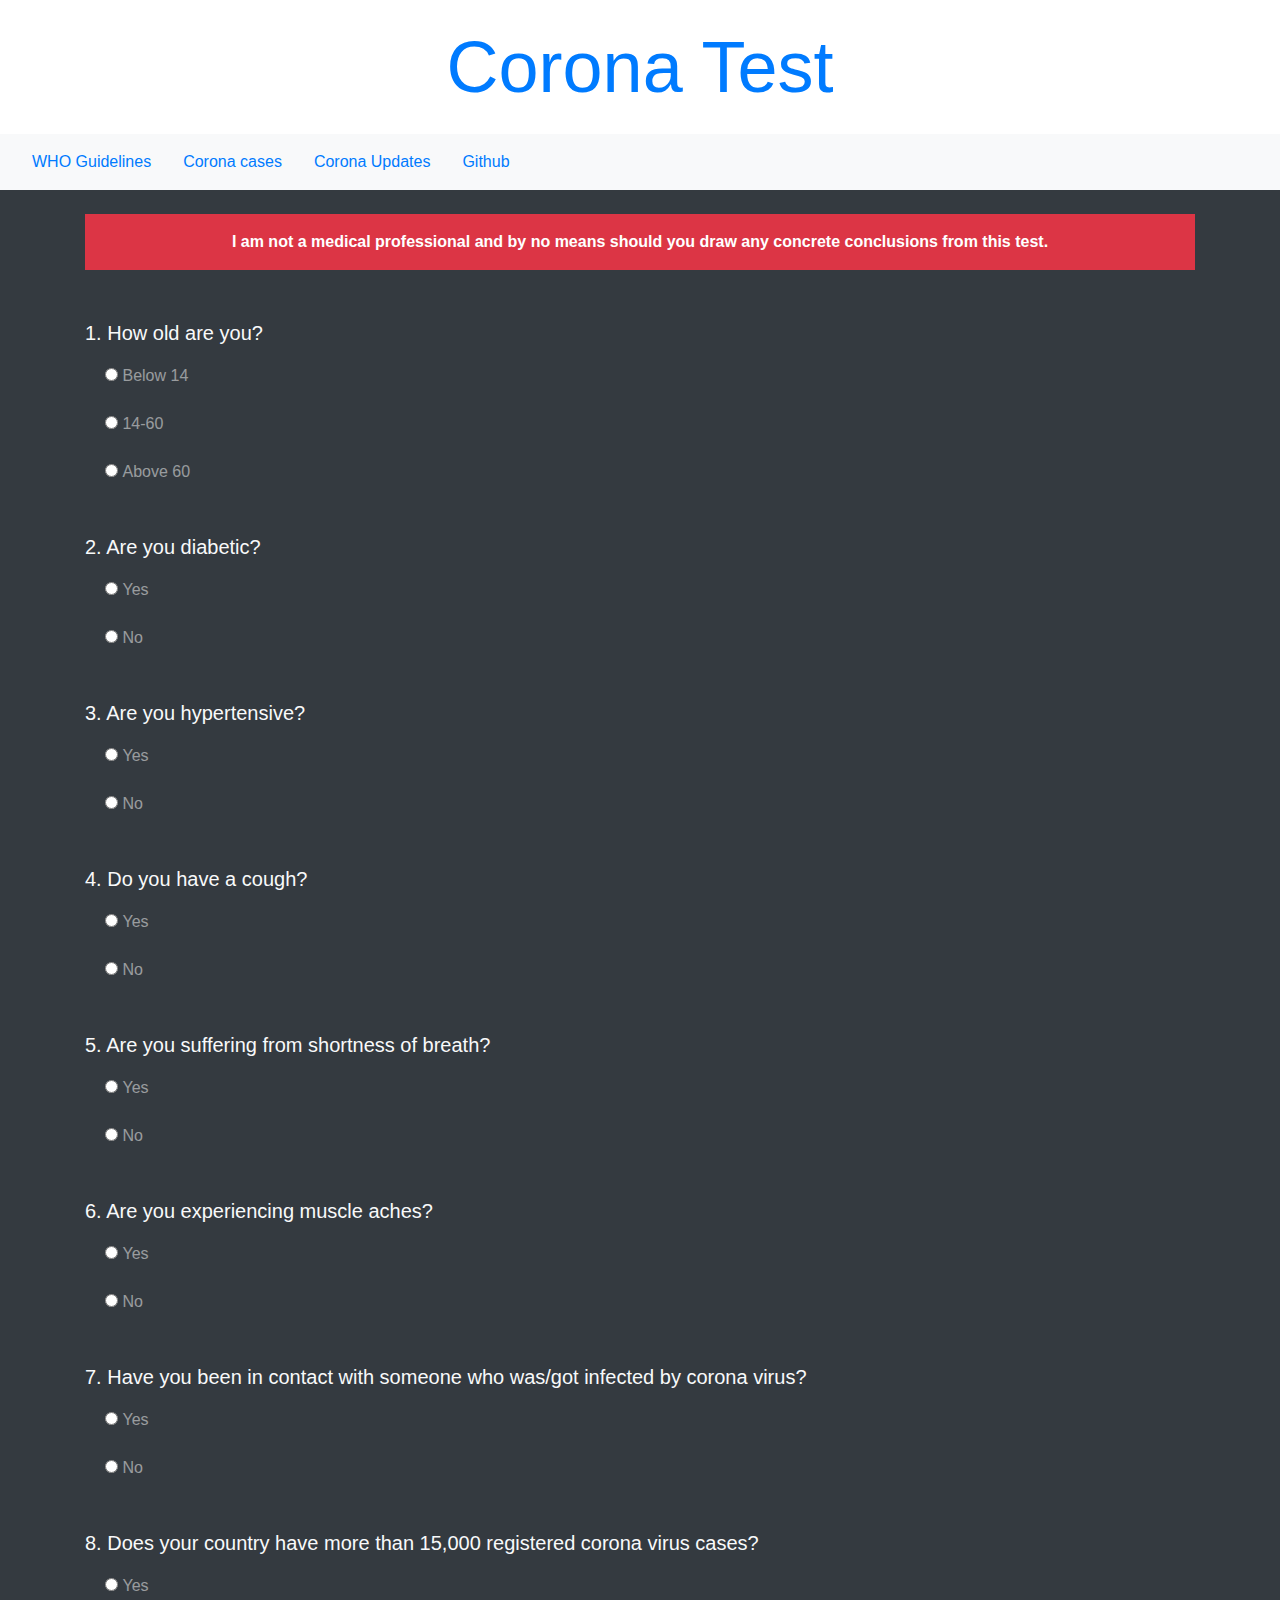
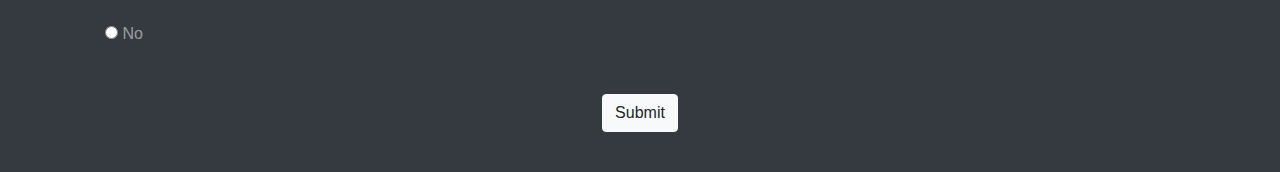
<file: index.html>
<html lang="en">
<head>
    <meta charset="UTF-8">
    <meta name="viewport" content="width=device-width, initial-scale=1.0">
    <meta name="description" content="Answer a bunch of questions to calculate your chances of being infected by the corona virus. Questions are based on World Health Organization's laid out symptoms list.">
    <link rel="stylesheet" href="https://stackpath.bootstrapcdn.com/bootstrap/4.4.1/css/bootstrap.min.css" integrity="sha384-Vkoo8x4CGsO3+Hhxv8T/Q5PaXtkKtu6ug5TOeNV6gBiFeWPGFN9MuhOf23Q9Ifjh" crossorigin="anonymous">
    <link rel="stylesheet" href="css/styles.css">
    <link rel="apple-touch-icon" sizes="180x180" href="favicon/apple-touch-icon.png">
    <link rel="icon" type="image/png" sizes="32x32" href="favicon/favicon-32x32.png">
    <link rel="icon" type="image/png" sizes="16x16" href="favicon/favicon-16x16.png">
    <link rel="manifest" href="favicon/site.webmanifest">
    <title>Am I infected?</title>
</head>
<body>
    <div class="intro padding-top-3 padding-bottom-2 bg-white text-center">
        <div class="container">
            <h2 class="text-primary display-3 my-4">Corona Test</h2>
        </div>
    </div>
    <div class="result py-4 d-none bg-light text-center">
        <div class="container lead">
          <h2 class="text-primary display-3 my-4"><span class="text-primary display-3 p-3">0%</span> Chances</h2>
          <p class="text-info"><a href="result">Click here to see what your result means.</a></p>
        </div>
      </div>
    <div>
        <nav class="navbar navbar-expand-lg bg-light">
            <a href="https://www.who.int/emergencies/diseases/novel-coronavirus-2019/advice-for-public" class="nav-link" target="_blank" rel="noreferrer"><div>WHO Guidelines</div></a>
            <a href="https://ncov2019.live" class="nav-link" target="_blank" rel="noreferrer"><div>Corona cases</div></a>
            <a href="https://edition.cnn.com/world/live-news/coronavirus-pandemic-04-23-20-intl/index.html" class="nav-link" target="_blank" rel="noreferrer"><div>Corona Updates</div></a>
            <a href="https://github.com/rohanlodhi/amiinfected" class="nav-link" target="_blank" rel="noreferrer"><div">Github</div></a>
        </nav>
        <div class="popup-wrapper">

            <div class="popup">
              <div class="popup-close">x</div><br>
              <div class="popup-content">
                <h3>Severe Symptoms</h3><br>
                <p class="text-danger font-weight-bold font-italic">I would suggest contacting a doctor now.</p>
              </div>
            </div>
    </div>

    <div class="quiz py-4 bg-dark">
        <div class="container">
            <p class="font-weight-bold p-3 mb-2 bg-danger text-white text-center"> I am not a medical professional and by no means should you draw any concrete conclusions from this test.</p>
            <form action="" class="quiz-form text-light">
                <div class="my-5">
                    <p class="lead font-weight-normal">1. How old are you?</p>
                    <div class="form-check my-2 text-white-50">
                        <input type="radio" name="age" value="A">  
                        <label class="form-check-label">Below 14</label><br><br>      
                        <input type="radio" name="age" value="B">  
                        <label class="form-check-label">14-60</label><br><br>  
                        <input type="radio" name="age" value="C">  
                        <label class="form-check-label">Above 60</label>              
                    </div>
                </div>
                <div class="my-5">
                    <p class="lead font-weight-normal">2. Are you diabetic?</p>
                    <div class="form-check my-2 text-white-50">
                        <input type="radio" name="q1" value="A">  
                        <label class="form-check-label">Yes</label><br><br>      
                        <input type="radio" name="q1" value="B">  
                        <label class="form-check-label">No</label>            
                    </div>
                </div>
                <div class="my-5">
                    <p class="lead font-weight-normal">3. Are you hypertensive?</p>
                    <div class="form-check my-2 text-white-50">
                        <input type="radio" name="q2" value="A">  
                        <label class="form-check-label">Yes</label><br><br>      
                        <input type="radio" name="q2" value="B">  
                        <label class="form-check-label">No</label>            
                    </div>
                </div>
                <div class="my-5">
                    <p class="lead font-weight-normal">4. Do you have a cough?</p>
                    <div class="form-check my-2 text-white-50">
                        <input type="radio" name="q3" value="A">  
                        <label class="form-check-label">Yes</label><br><br>      
                        <input type="radio" name="q3" value="B">  
                        <label class="form-check-label">No</label>            
                    </div>
                </div>
                <div class="my-5">
                    <p class="lead font-weight-normal">5. Are you suffering from shortness of breath?</p>
                    <div class="form-check my-2 text-white-50">
                        <input type="radio" name="q4" value="A">  
                        <label class="form-check-label">Yes</label><br><br>      
                        <input type="radio" name="q4" value="B">  
                        <label class="form-check-label">No</label>            
                    </div>
                </div>
                <div class="my-5">
                    <p class="lead font-weight-normal">6. Are you experiencing muscle aches?</p>
                    <div class="form-check my-2 text-white-50">
                        <input type="radio" name="q5" value="A">  
                        <label class="form-check-label">Yes</label><br><br>      
                        <input type="radio" name="q5" value="B">  
                        <label class="form-check-label">No</label>            
                    </div>
                </div>
                <div class="my-5">
                    <p class="lead font-weight-normal">7. Have you been in contact with someone who was/got infected by corona virus?</p>
                    <div class="form-check my-2 text-white-50">
                        <input type="radio" name="q6" value="A">  
                        <label class="form-check-label">Yes</label><br><br>      
                        <input type="radio" name="q6" value="B">  
                        <label class="form-check-label">No</label>            
                    </div>
                </div>
                <div class="my-5">
                    <p class="lead font-weight-normal">8. Does your country have more than 15,000 registered corona virus cases?</p>
                    <div class="form-check my-2 text-white-50">
                        <input type="radio" name="q7" value="A">  
                        <label class="form-check-label">Yes</label><br><br>     
                        <input type="radio" name="q7" value="B">  
                        <label class="form-check-label">No</label>            
                    </div>
                </div>
                <div class="text-center" id="button">
                    <input type="submit" class="btn btn-light">
                </div>
            </form>

        </div>
    </div>
    <script src="js/app.js"></script>
</body>
</html>
</file>
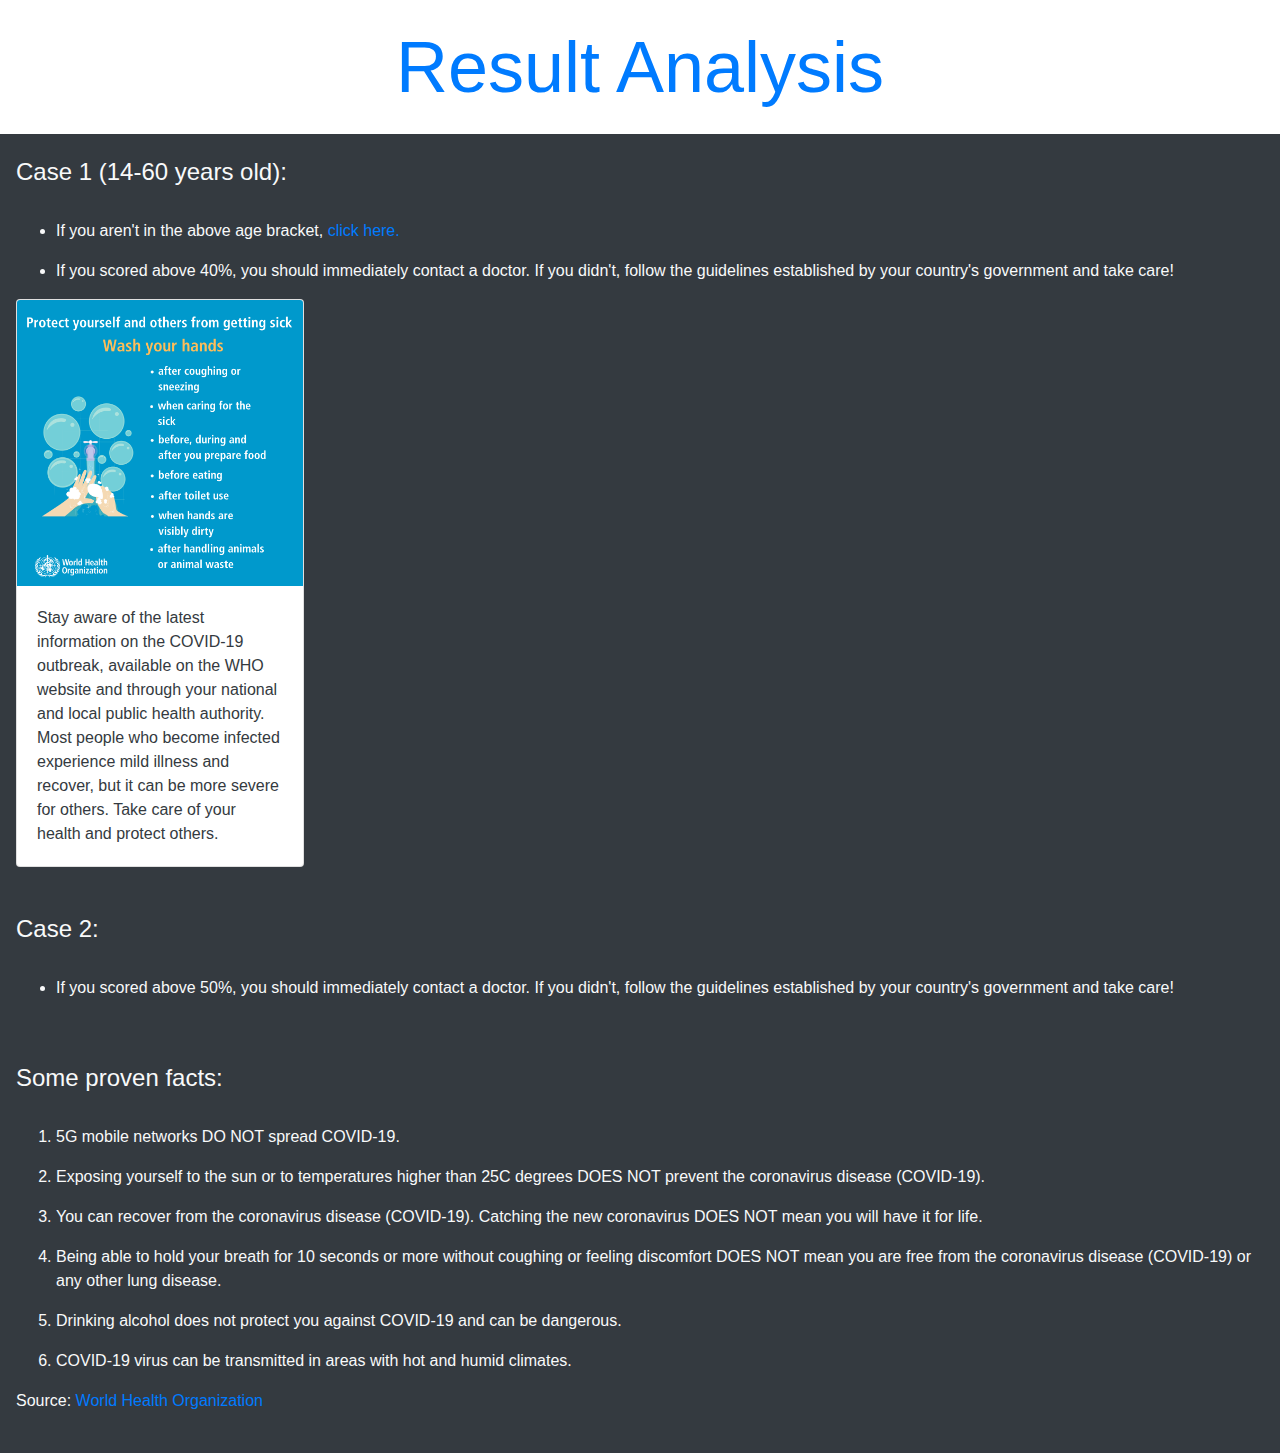
<file: result/index.html>
<html lang="en">
<head>
    <meta charset="UTF-8">
    <meta name="viewport" content="width=device-width, initial-scale=1.0">
    <link rel="stylesheet" href="https://stackpath.bootstrapcdn.com/bootstrap/4.4.1/css/bootstrap.min.css" integrity="sha384-Vkoo8x4CGsO3+Hhxv8T/Q5PaXtkKtu6ug5TOeNV6gBiFeWPGFN9MuhOf23Q9Ifjh" crossorigin="anonymous">
    <link rel="apple-touch-icon" sizes="180x180" href="../favicon/apple-touch-icon.png">
    <link rel="icon" type="image/png" sizes="32x32" href="../favicon/favicon-32x32.png">
    <link rel="icon" type="image/png" sizes="16x16" href="../favicon/favicon-16x16.png">
    <link rel="manifest" href="../favicon/site.webmanifest">
    <title>Result Analysis</title>
</head>
<body>
    <div class="intro padding-top-3 padding-bottom-2 bg-white text-center">
        <div class="container">
            <h1 class="text-primary display-3 my-4">Result Analysis</h1>
        </div>
    </div>
    <div class="py-4 text-light text-left bg-dark pl-3">
        <h4>Case 1 (14-60 years old):</h4><br>
        <ul>
            <li><p>If you aren't in the above age bracket, <a href="#case2">click here.</a></p></li>
            <li><p>If you scored above 40%, you should immediately contact a doctor. If you didn't, follow the guidelines established by your country's government and take care!</p></li>
        </ul>
        <div class="card" style="width: 18rem;">
            <img src="../imgs/awareness.png" class="card-img-top" alt="Follow guidelines">
            <div class="card-body">
              <p class="card-text text-dark">Stay aware of the latest information on the COVID-19 outbreak, available on the WHO website and through your national and local public health authority. Most people who become infected experience mild illness and recover, but it can be more severe for others. Take care of your health and protect others.</p>
            </div>
          </div>
        <br><br>
        <a id="case2"></a><h4>Case 2: </h4><br>
        <ul>
            <li><p>If you scored above 50%, you should immediately contact a doctor. If you didn't, follow the guidelines established by your country's government and take care!</p></li>
        </ul>
        
        <br><br><h4>Some proven facts:</h4><br>
        <ol>
            <li><p>5G mobile networks DO NOT spread COVID-19.</p></li>
            <li><p>Exposing yourself to the sun or to temperatures higher than 25C degrees DOES NOT prevent the coronavirus disease (COVID-19).</p></li>
            <li><p>You can recover from the coronavirus disease (COVID-19). Catching the new coronavirus DOES NOT mean you will have it for life.</p></li>
            <li><p>Being able to hold your breath for 10 seconds or more without coughing or feeling discomfort DOES NOT mean you are free from the coronavirus disease (COVID-19) or any other lung disease.</p></li>
            <li><p>Drinking alcohol does not protect you against COVID-19 and can be dangerous.</p></li>
            <li><p>COVID-19 virus can be transmitted in areas with hot and humid climates.</p></li>
        </ol>
        <p>Source: <a href="https://www.who.int/emergencies/diseases/novel-coronavirus-2019/advice-for-public/myth-busters" rel="noreferrer">World Health Organization</a></p>
    </div>
</body>
</html>
</file>
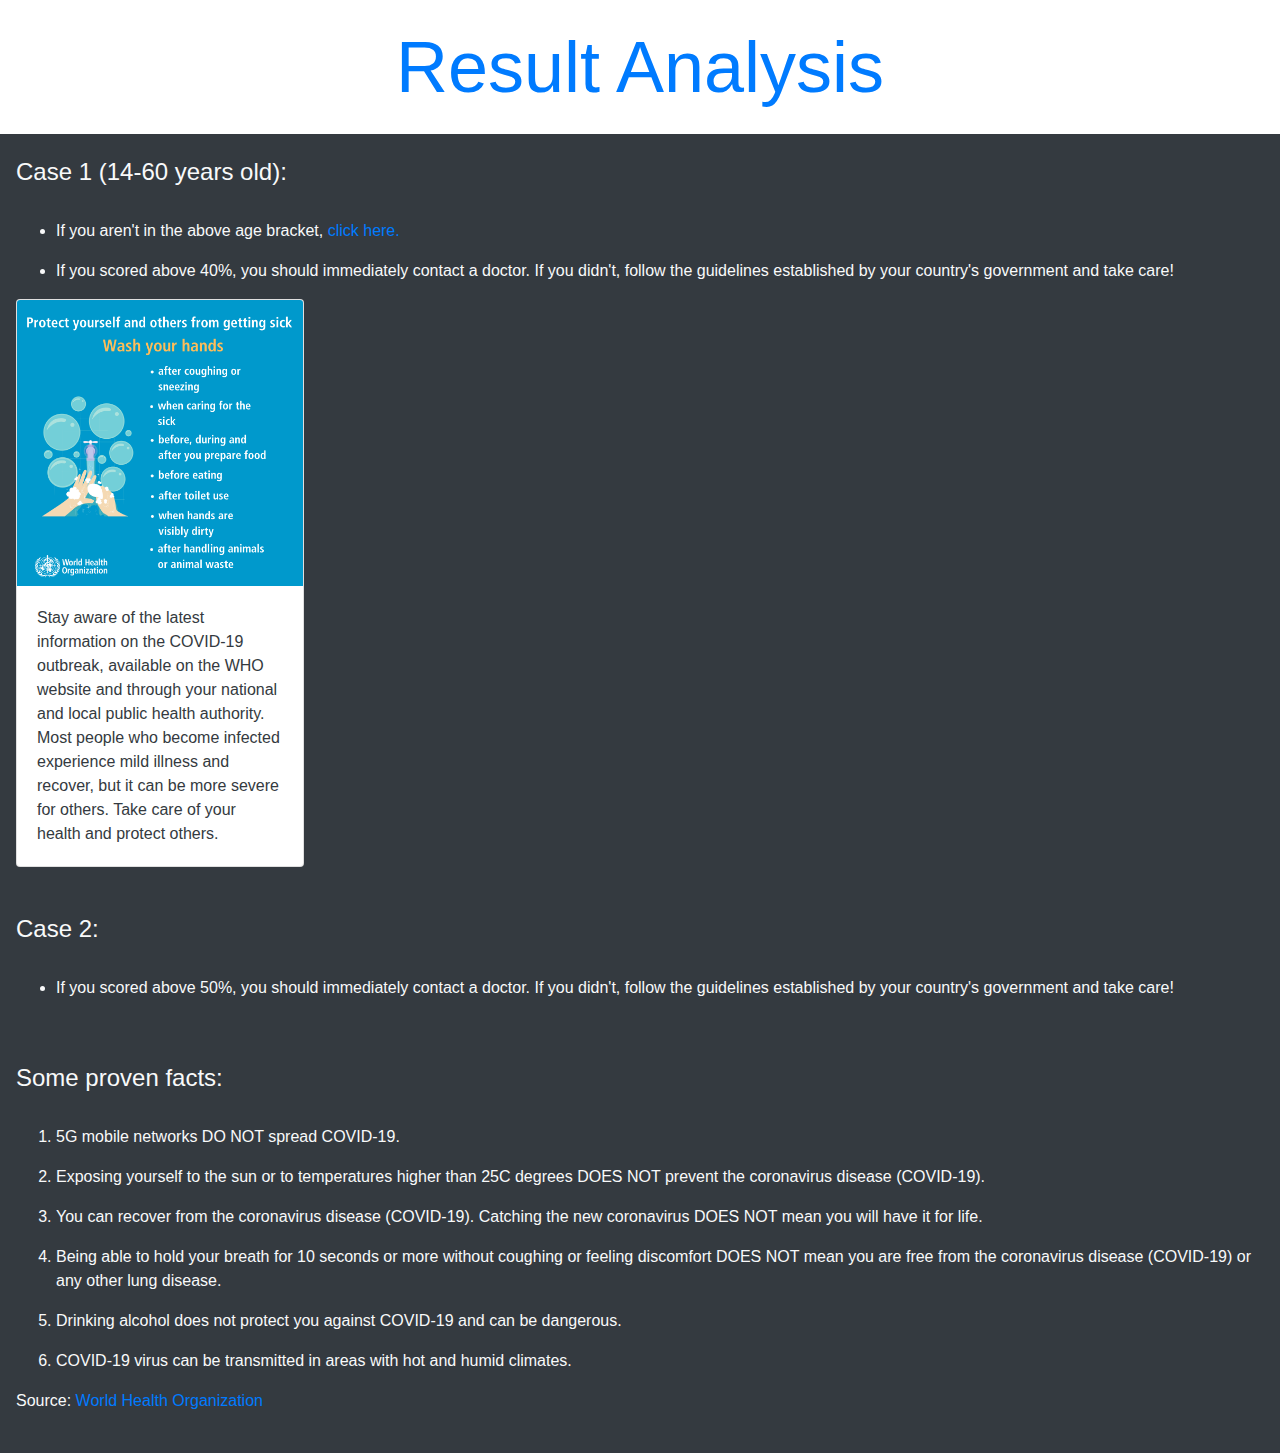
<file: result.html>
<html lang="en">
<head>
    <meta charset="UTF-8">
    <meta name="viewport" content="width=device-width, initial-scale=1.0">
    <link rel="stylesheet" href="https://stackpath.bootstrapcdn.com/bootstrap/4.4.1/css/bootstrap.min.css" integrity="sha384-Vkoo8x4CGsO3+Hhxv8T/Q5PaXtkKtu6ug5TOeNV6gBiFeWPGFN9MuhOf23Q9Ifjh" crossorigin="anonymous">
    <link rel="apple-touch-icon" sizes="180x180" href="favicon/apple-touch-icon.png">
    <link rel="icon" type="image/png" sizes="32x32" href="favicon/favicon-32x32.png">
    <link rel="icon" type="image/png" sizes="16x16" href="favicon/favicon-16x16.png">
    <link rel="manifest" href="favicon/site.webmanifest">
    <title>Result Analysis</title>
</head>
<body>
    <div class="intro padding-top-3 padding-bottom-2 bg-white text-center">
        <div class="container">
            <h1 class="text-primary display-3 my-4">Result Analysis</h1>
        </div>
    </div>
    <div class="py-4 text-light text-left bg-dark pl-3">
        <h4>Case 1 (14-60 years old):</h4><br>
        <ul>
            <li><p>If you aren't in the above age bracket, <a href="#case2">click here.</a></p></li>
            <li><p>If you scored above 40%, you should immediately contact a doctor. If you didn't, follow the guidelines established by your country's government and take care!</p></li>
        </ul>
        <div class="card" style="width: 18rem;">
            <img src="imgs/awareness.png" class="card-img-top" alt="Follow guidelines">
            <div class="card-body">
              <p class="card-text text-dark">Stay aware of the latest information on the COVID-19 outbreak, available on the WHO website and through your national and local public health authority. Most people who become infected experience mild illness and recover, but it can be more severe for others. Take care of your health and protect others.</p>
            </div>
          </div>
        <br><br>
        <a id="case2"></a><h4>Case 2: </h4><br>
        <ul>
            <li><p>If you scored above 50%, you should immediately contact a doctor. If you didn't, follow the guidelines established by your country's government and take care!</p></li>
        </ul>
        
        <br><br><h4>Some proven facts:</h4><br>
        <ol>
            <li><p>5G mobile networks DO NOT spread COVID-19.</p></li>
            <li><p>Exposing yourself to the sun or to temperatures higher than 25C degrees DOES NOT prevent the coronavirus disease (COVID-19).</p></li>
            <li><p>You can recover from the coronavirus disease (COVID-19). Catching the new coronavirus DOES NOT mean you will have it for life.</p></li>
            <li><p>Being able to hold your breath for 10 seconds or more without coughing or feeling discomfort DOES NOT mean you are free from the coronavirus disease (COVID-19) or any other lung disease.</p></li>
            <li><p>Drinking alcohol does not protect you against COVID-19 and can be dangerous.</p></li>
            <li><p>COVID-19 virus can be transmitted in areas with hot and humid climates.</p></li>
        </ol>
        <p>Source: <a href="https://www.who.int/emergencies/diseases/novel-coronavirus-2019/advice-for-public/myth-busters" rel="noreferrer">World Health Organization</a></p>
    </div>
</body>
</html>
</file>
<file: css/styles.css>
.popup-wrapper{
    background: rgba(0,0,0,0.5);
    position: fixed;
    top: 0;
    left: 0;
    width: 100%;
    height: 100%;
    display: none;
  }
  
  .popup{
    border-radius: 25px;
    font-family: arial;
    text-align: center;
    width: 100%;
    max-width: 300px;
    margin: 10% auto;
    padding: 20px;
    background: white;
    position: relative;
  }
  
  .popup a{
    background: crimson;
    color: white;
    text-decoration: none;
    padding: 6px 10px;
  }
  
  .popup-close{
    position: absolute;
    top: 5px;
    right: 8px;
    cursor: pointer;
  }
</file>
